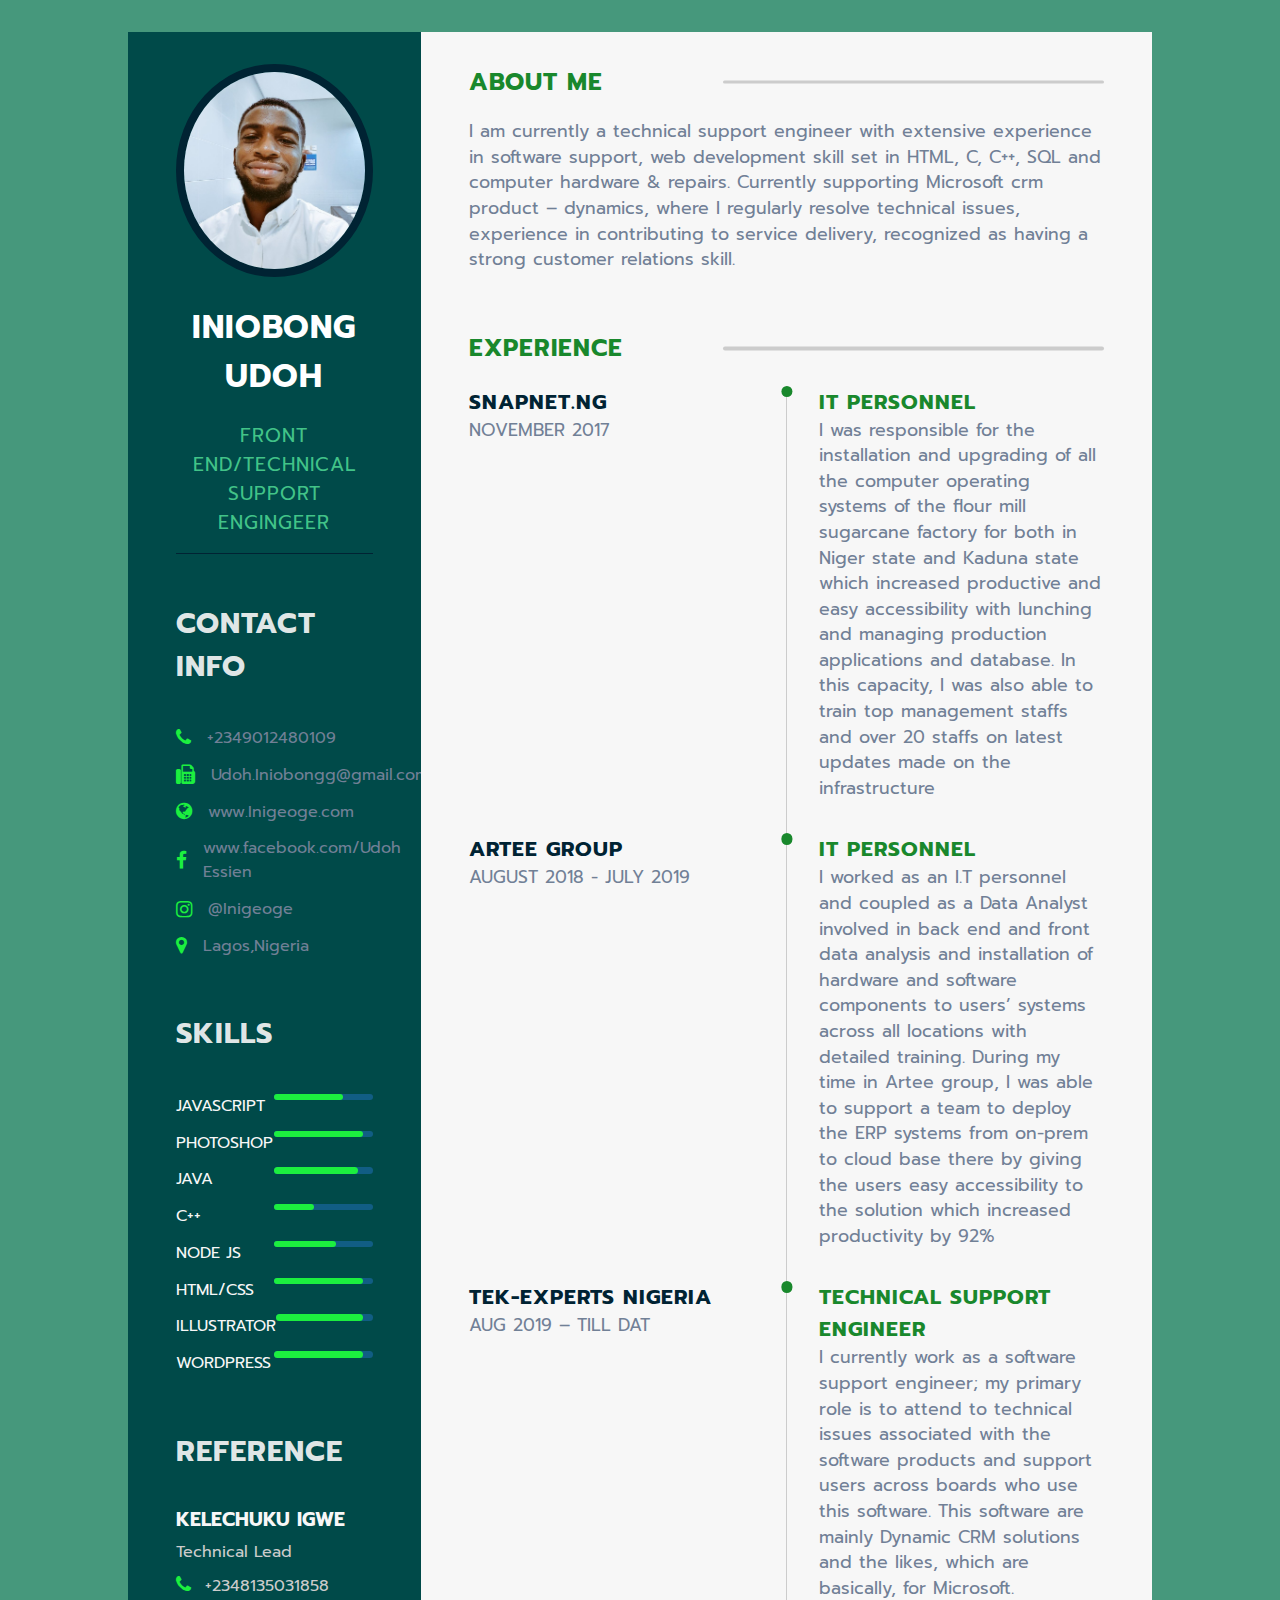
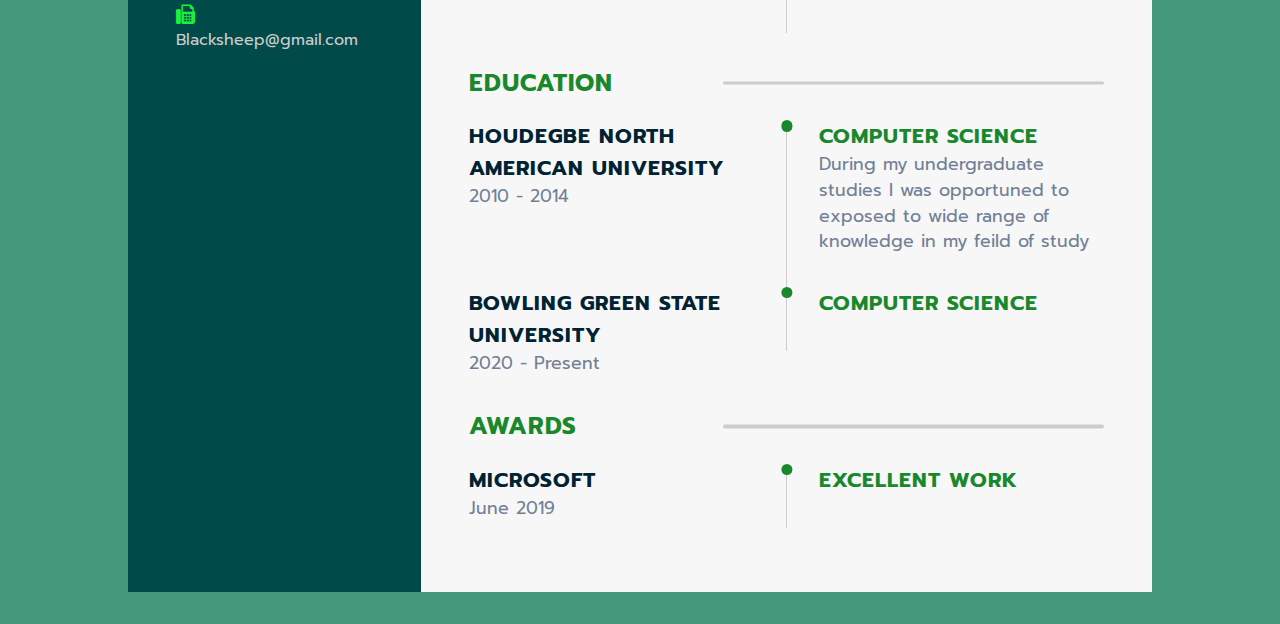
<file: index.html>
<!DOCTYPE html>
<html lang="en">
  <head>
    <meta charset="UTF-8" />
    <meta http-equiv="X-UA-Compatible" content="IE=edge" />
    <meta name="viewport" content="width=device-width, initial-scale=1.0" />
    <title>Iniobong udoh | Resume</title>
    <link rel="stylesheet" href="styles.css" />
    <link rel="preconnect" href="https://fonts.googleapis.com">
<link rel="preconnect" href="https://fonts.gstatic.com" crossorigin>
<link href="https://fonts.googleapis.com/css2?family=Prompt:wght@300&display=swap" rel="stylesheet">
    <link
      rel="stylesheet"
      href="https://cdnjs.cloudflare.com/ajax/libs/font-awesome/4.7.0/css/font-awesome.min.css"
    />
  </head>
  <body>
    <main class="main-content">
      <section class="left-section">
        <div class="left-content">
          <div class="profile">
            <div class="image">
              <img src="Ini.jpg" alt=""/>
            </div>
            <h2 class="name">Iniobong udoh</h2>
            <p class="career">Front End/Technical Support Engingeer</p>
          </div>
          <div class="contact-info">
            <h3 class="main-title">Contact Info</h3>
            <ul>
              <li>
                <i class="fa fa-phone"></i>
                +2349012480109
              </li>
              <li>
                <i class="fa fa-fax"></i>
                Udoh.Iniobongg@gmail.com
              </li>
              <li>
                <i class="fa fa-globe"></i>
                www.Inigeoge.com
              </li>
              <li>
                <i class="fa fa-facebook"></i>
                www.facebook.com/Udoh Essien
              </li>
              <li>
                <i class="fa fa-instagram"></i>
                @Inigeoge
              </li>
              <li>
                <i class="fa fa-map-marker"></i>
                Lagos,Nigeria
              </li>
            </ul>
          </div>
          <div class="skills-section">
            <h3 class="main-title">Skills</h3>
            <ul>
              <li>
                <p class="skill-title">Javascript</p>
                <div class="progress-bar">
                  <div class="progress js-progress"></div>
                </div>
              </li>
              <li>
                <p class="skill-title">Photoshop</p>
                <div class="progress-bar">
                  <div class="progress ps-progress"></div>
                </div>
              </li>
              <li>
                <p class="skill-title">Java</p>
                <div class="progress-bar">
                  <div class="progress j-progress"></div>
                </div>
              </li>
              <li>
                <p class="skill-title">C++</p>
                <div class="progress-bar">
                  <div class="progress c-progress"></div>
                </div>
              </li>
              
              <li>
                <p class="skill-title">Node js</p>
                <div class="progress-bar">
                  <div class="progress n-progress"></div>
                </div>
              </li>
              <li>
                <p class="skill-title">html/css</p>
                <div class="progress-bar">
                  <div class="progress ps-progress"></div>
                </div>
              </li>
              <li>
                <p class="skill-title">illustrator</p>
                <div class="progress-bar">
                  <div class="progress ps-progress"></div>
                </div>
              </li>
              <li>
                <p class="skill-title">Wordpress</p>
                <div class="progress-bar">
                  <div class="progress ps-progress"></div>
                </div>
              </li>
            </ul>
          </div>
          <div class="references-section">
            <h3 class="main-title">Reference</h3>
            <div class="referee">
              <h6 class="sub-title">Kelechuku Igwe</h6>
              <p class="sub-para">Technical Lead</p>
              <ul>
                <li>
                  <i class="fa fa-phone"></i>
                  +2348135031858
                </li>
                <li>
                  <i class="fa fa-fax"></i>
                  Blacksheep@gmail.com
                </li>
              </ul>
            </div>
            
      </section>
      <section class="right-section">
        <div class="right-main-content">
          <section class="about sect">
            <h2 class="right-title">About Me</h2>
            <p class="para">
                I am currently a technical support engineer with extensive experience in software support, web 
                development skill set in HTML, C, C++, SQL and computer hardware & repairs. Currently 
                supporting Microsoft crm product – dynamics, where I regularly resolve technical issues, 
                experience in contributing to service delivery, recognized as having a strong customer relations 
                skill. <br />
              <br />
            </p>
          </section>

          <section class="experince sect">
            <h2 class="right-title">Experience</h2>
            <div class="timeline">
              <div class="left-tl-content">
                <h5 class="tl-title">SNAPNET.NG</h5>
                <p class="para">NOVEMBER 2017</p>
              </div>
              <div class="right-tl-content">
                <div class="tl-content">
                  <h5 class="tl-title-2">IT PERSONNEL</h5>
                  <p class="para">
                    I was responsible for the installation and upgrading of all the computer operating systems of 
the flour mill sugarcane factory for both in Niger state and Kaduna state which increased 
productive and easy accessibility with lunching and managing production applications and 
database.
In this capacity, I was also able to train top management staffs and over 20 staffs on latest 
updates made on the infrastructure
                  </p>
                </div>
              </div>
            </div>
            <div class="timeline">
              <div class="left-tl-content">
                <h5 class="tl-title">ARTEE GROUP</h5>
                <p class="para">AUGUST 2018 - JULY 2019
                </p>
              </div>
              <div class="right-tl-content">
                <div class="tl-content">
                  <h5 class="tl-title-2">IT PERSONNEL</h5>
                  <p class="para">
                    I worked as an I.T personnel and coupled as a Data Analyst involved in back end and front data 
analysis and installation of hardware and software components to users’ systems across all 
locations with detailed training.
During my time in Artee group, I was able to support a team to deploy the ERP systems from 
on-prem to cloud base there by giving the users easy accessibility to the solution which 
increased productivity by 92%
                  </p>
                </div>
              </div>
            </div>
            <div class="timeline">
              <div class="left-tl-content">
                <h5 class="tl-title">TEK-EXPERTS NIGERIA</h5>
                <p class="para">AUG 2019 – TILL DAT</p>
              </div>
              <div class="right-tl-content">
                <div class="tl-content">
                  <h5 class="tl-title-2">TECHNICAL SUPPORT ENGINEER</h5>
                  <p class="para">
                    I currently work as a software support engineer; my primary role is to attend to technical issues
associated with the software products and support users across boards who use this
software. This software are mainly Dynamic CRM solutions and the likes, which are basically, for
Microsoft.
                  </p>
                </div>
              </div>
            </div>
            
          </section>
          <section class="education sect">
            <h2 class="right-title">education</h2>
            <div class="timeline">
              <div class="left-tl-content">
                <h5 class="tl-title">HOUDEGBE NORTH AMERICAN UNIVERSITY</h5>
                <p class="para">2010 - 2014</p>
              </div>
              <div class="right-tl-content">
                <div class="tl-content">
                  <h5 class="tl-title-2">COMPUTER SCIENCE</h5>
                  <p class="para">
                    During my undergraduate studies I was opportuned to exposed to wide range of knowledge in my feild of study
                  </p>
                </div>
              </div>
            </div>
              
            <div class="timeline">
              <div class="left-tl-content">
                <h5 class="tl-title">BOWLING GREEN STATE UNIVERSITY</h5>
                <p class="para">2020 - Present</p>
              </div>
              <div class="right-tl-content">
                <div class="tl-content">
                  <h5 class="tl-title-2">Computer Science</h5>
                  <p class="para">
                    
                  </p>
                </div>
              </div>
            </div>
          </section>
          <section class="awards sect">
            <h2 class="right-title">Awards</h2>
            <div class="timeline">
              <div class="left-tl-content">
                <h5 class="tl-title">Microsoft</h5>
                <p class="para">June 2019</p>
              </div>
              <div class="right-tl-content">
                <div class="tl-content">
                  <h5 class="tl-title-2">Excellent Work</h5>
                  <p class="para">
                    
                  </p>
                </div>
              </div>
            </div>
            <div class="timeline">
              
              </div>
            
                  </p>
                </div>
              </div>
            </div>
          </section>
        </div>
      </section>
    </main>
  </body>
</html>
</file>
<file: styles.css>
* {
  padding: 0;
  margin: 0;
  box-sizing: border-box;
  list-style: none;
  font-family: "Prompt", sans-serif;
}

body {
  background-color: #46987c;
}

.main-content {
  min-height: 100vh;
  width: 80%;
  margin: 2rem auto;
  display: grid;
  grid-template-columns: repeat(7, 1fr);
}

.left-section {
  grid-column: span 2;
  height: 100%;
  background-color: #004a49;
}
.right-section {
  grid-column: span 5;
  background-color: #f7f7f7;
  height: 100%;
}

.left-content {
  padding: 2rem 3rem;
}
.profile {
  width: 100%;
  border-bottom: 1px solid #002333;
}

.image {
  width: 100%;
  text-align: center;
}
.profile img {
  width: 100%;
  border-radius: 50%;
  border: 8px solid #002333;
}

.name {
  font-size: 2rem;
  color: white;
  text-align: center;
  text-transform: uppercase;
  letter-spacing: 1px;
  padding: 1.2rem 0;
}

.career {
  font-size: 1.2rem;
  color: #42c388;
  text-align: center;
  text-transform: uppercase;
  letter-spacing: 1px;
  padding-bottom: 1rem;
}

.main-title {
  font-size: 1.8rem;
  text-transform: uppercase;
  letter-spacing: 1px;
  color: #f7f7f7ec;
  padding-top: 3rem;
}

.contact-info ul {
  padding-top: 2rem;
}

.contact-info ul li {
  padding: 0.4rem 0;
  display: flex;
  align-items: center;
  color: #718096;
}
.contact-info ul li i {
  padding-right: 1rem;
  font-size: 1.2rem;
  color: #1cef3f;
}

.skills-section ul {
  padding-top: 2rem;
}
.skills-section ul li {
  display: grid;
  grid-template-columns: repeat(2, 1fr);
  padding: 0.4rem 0;
}

.progress-bar {
  width: 100%;
  height: 0.4rem;
  background-color: #2f81ed5b;
  position: relative;
  border-radius: 12px;
}
.progress {
  height: 100%;
  position: absolute;
  left: 0;
  background-color: #1cef3f;
  border-radius: 12px;
}
.js-progress {
  width: 70%;
}
.ps-progress {
  width: 90%;
}
.j-progress {
  width: 85%;
}
.c-progress {
  width: 40%;
}
.n-progress {
  width: 63%;
}
.w-progress {
  width: 78%;
}

.skill-title {
  text-transform: uppercase;
  color: #f7f7f7;
  font-size: 1rem;
}

.sub-title {
  padding-top: 2rem;
  font-size: 1.2rem;
  text-transform: uppercase;
  color: #f7f7f7;
}

.sub-para {
  color: #ccc;
  padding: 0.4rem 0;
}

.references-section li {
  color: #ccc;
  padding: 0.2rem 0;
}
.references-section li i {
  padding-right: 0.5rem;
  font-size: 1.2rem;
  color: #1cef3f;
}

.right-main-content {
  padding: 2rem 3rem;
}

.right-title {
  letter-spacing: 1px;
  text-transform: uppercase;
  color: #19882c;
  margin-bottom: 1.2rem;
  position: relative;
}

.right-title::after {
  content: "";
  position: absolute;
  width: 60%;
  height: 0.2rem;
  background-color: #ccc;
  border-radius: 12px;
  right: 0;
  top: 50%;
  transform: translateY(-50%);
}

.para {
  line-height: 1.6rem;
  color: #718096;
  font-size: 1.1rem;
}

.sect {
  padding-bottom: 2rem;
}

.timeline {
  display: grid;
  grid-template-columns: repeat(2, 1fr);
}

.tl-title {
  letter-spacing: 1px;
  font-size: 1.3rem;
  color: #002333;
  text-transform: uppercase;
}
.tl-title-2 {
  letter-spacing: 1px;
  font-size: 1.3rem;
  color: #19882c;
  text-transform: uppercase;
}

.tl-content {
  border-left: 1px solid #ccc;
  padding-left: 2rem;
  position: relative;
  padding-bottom: 2rem;
}

.tl-title-2::before {
  content: "";
  position: absolute;
  width: 0.7rem;
  height: 0.7rem;
  background-color: #19882c;
  border-radius: 50%;
  transform: translateX(-50%);
  left: 0;
}

/*Media Querries*/
@media screen and (max-width: 823px) {
  .right-title::after {
    width: 40%;
  }
}
@media screen and (max-width: 681px) {
  .right-title::after {
    width: 30%;
  }
}
@media screen and (max-width: 780px) {
  .timeline {
    grid-template-columns: repeat(1, 1fr);
  }
}
@media screen and (max-width: 780px) {
  .left-section {
    grid-column: span 3;
  }
  .right-section {
    grid-column: span 4;
  }
}
@media screen and (max-width: 1200px) {
  .main-content {
    grid-template-columns: repeat(1, 1fr);
  }
  .profile img {
    width: 40%;
  }
}
@media screen and (max-width: 700px) {
  .profile img {
    width: 60%;
  }
}
@media screen and (max-width: 390px) {
  .name {
    font-size: 1.5rem;
  }
}
</file>
